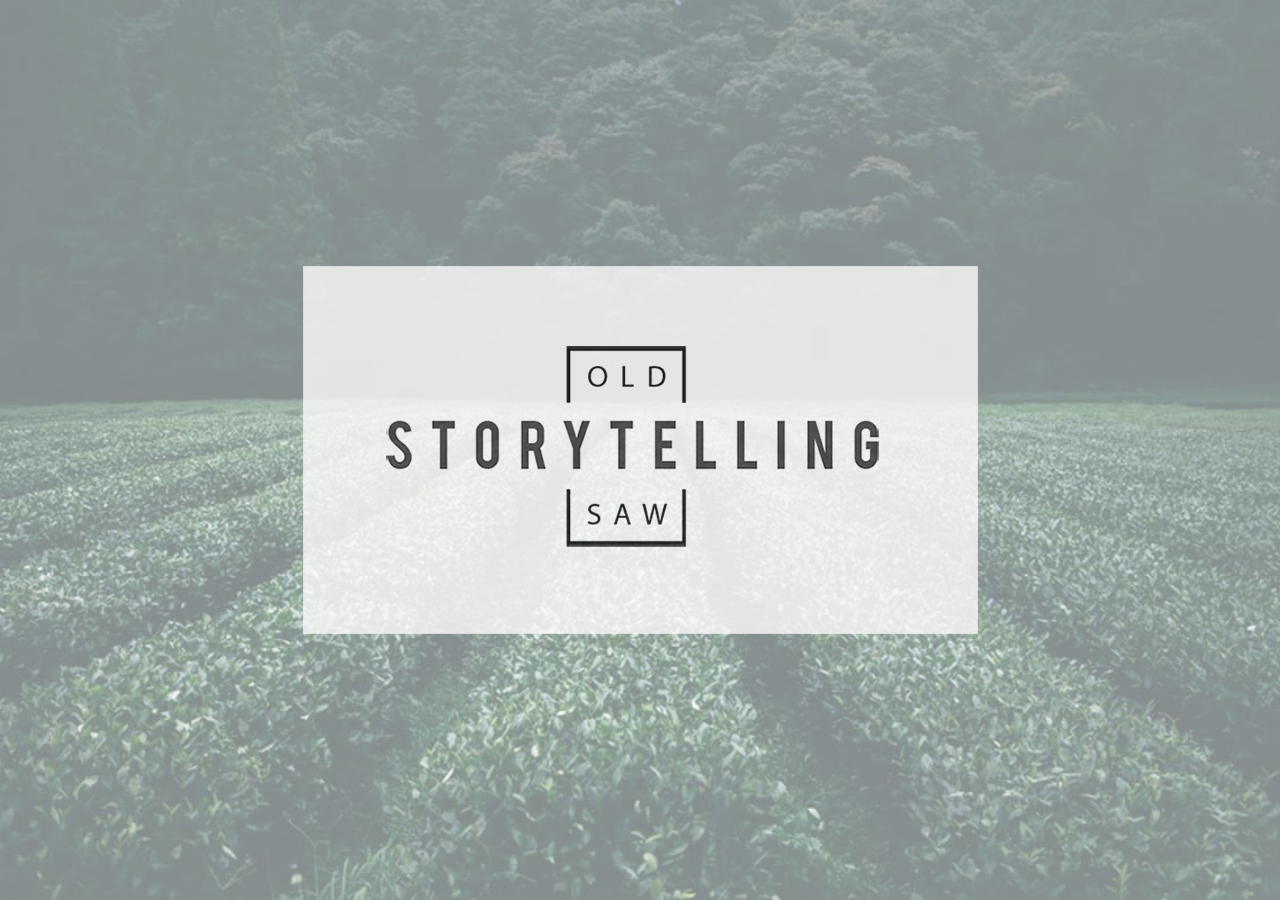
<file: Index.html>
<!DOCTYPE html>
<html lang="en">

<head>
    <meta charset="utf-8">
    <title>Old Saw Storytelling</title>
    <link rel="stylesheet" type="text/css" href="css.css">
    <link rel="icon" type="image/png" sizes="32x32" href="layout_images/favicon.ico">
    <link rel="stylesheet" type="text/css" href="http://gridsystemgenerator.com/download/gs01/uncompressed/css/960_12_5_5.css">
    <script src="javascript/jquery-1.11.3.min.js"></script>
    <script src="javascript/flexslider/jquery.flexslider-min.js"></script>
    <script src="javascript/script.js"></script>
</head>

<body>
    <div class="flexslider-container">
        <div class="flexslider">
            <ul class="slides">
                <li style="background-image: url(Images/greenfield.jpg);"></li>
                    
                        <li style="background-image: url(Images/car.jpg);"></li>
                        <li style="background-image: url(Images/sun.jpg);"></li>
            </ul>
        </div>
    </div>
    <a href="file:///Users/Nicole2014/Dropbox/CATO/Internet%20Publishing-%20CHRIS/IPUB1010-MAJORPROJECT-NicoleRedmond/gallery.html">
      <div id="Old-saw-logo-button">
      </div>
    </a>
</body>

</html>
</file>
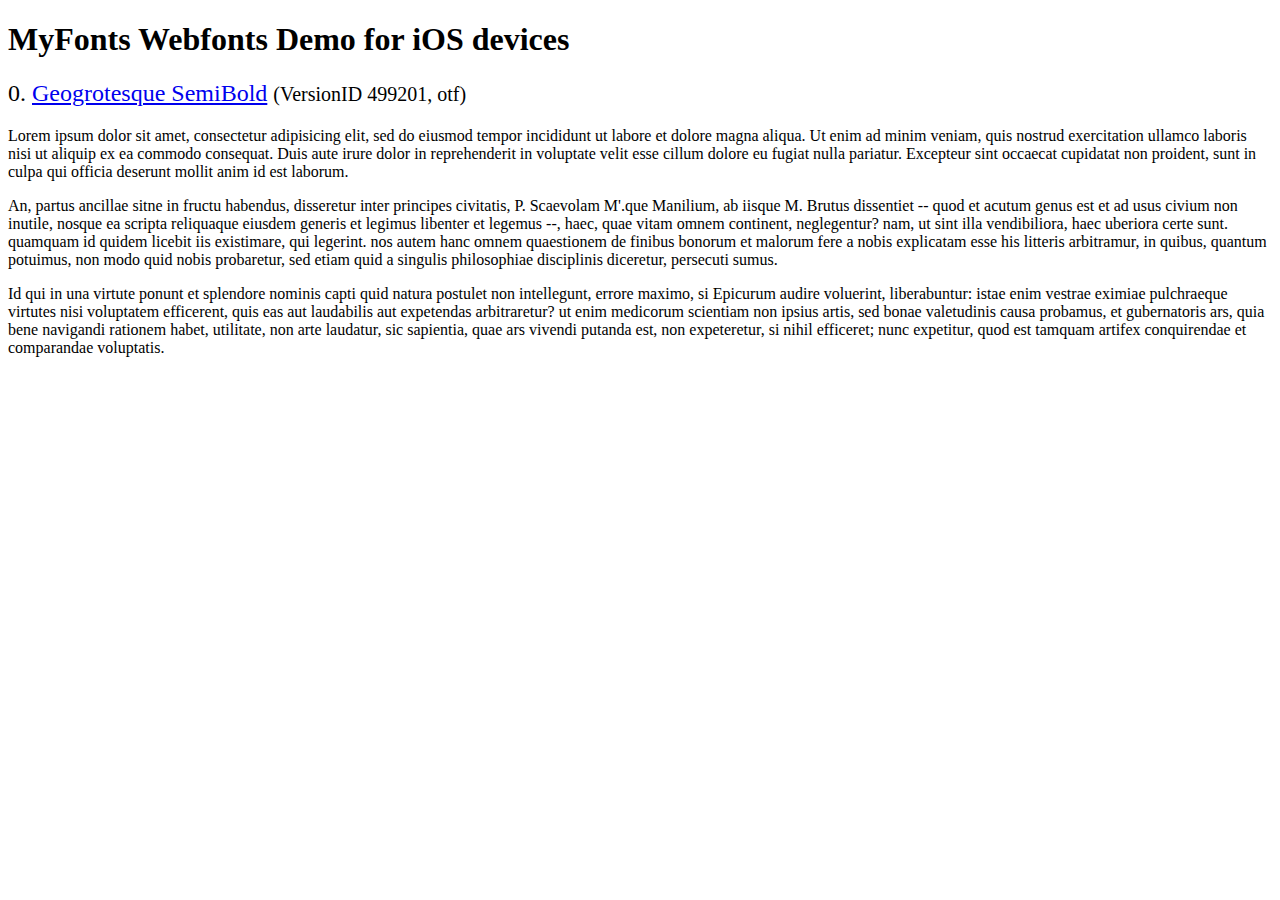
<file: javascript/flexslider/demo/fonts/webfonts/geo-semibold/svg/index.html>
<!DOCTYPE html>
<html>
<head>
<title>MyFonts Webfonts Demo for iOS devices</title>
<meta http-equiv="content-type" content="text/html; charset=utf-8" />

<style type="text/css" media="all">

	h2 {
		 font-weight:normal;
	}

		
	@font-face {
		font-family:"Geogrotesque-SemiBold";
		src:url("style_169898.svg#Geogrotesque-SemiBold") format("svg");
	}
	
	.webfont_0 {
		font-family: Geogrotesque-SemiBold;
	}
		
</style>

</head>

<body>

<h1>MyFonts Webfonts Demo for iOS devices</h1>


<h2>0. <span class='webfont_0'><a href='http://new.myfonts.com/search/style::169898/'>Geogrotesque SemiBold</a></span>
<small>(VersionID 499201, otf)</small>
</h2>

<p class='webfont_0'>Lorem ipsum dolor sit amet, consectetur adipisicing elit, sed do eiusmod tempor incididunt ut labore et dolore magna aliqua. Ut enim ad minim veniam, quis nostrud exercitation ullamco laboris nisi ut aliquip ex ea commodo consequat. Duis aute irure dolor in reprehenderit in voluptate velit esse cillum dolore eu fugiat nulla pariatur. Excepteur sint occaecat cupidatat non proident, sunt in culpa qui officia deserunt mollit anim id est laborum.</p>

<p class='webfont_0'>An, partus ancillae sitne in fructu habendus, disseretur inter principes civitatis, P. Scaevolam M'.que Manilium, ab iisque M. Brutus dissentiet -- quod et acutum genus est et ad usus civium non inutile, nosque ea scripta reliquaque eiusdem generis et legimus libenter et legemus --, haec, quae vitam omnem continent, neglegentur? nam, ut sint illa vendibiliora, haec uberiora certe sunt. quamquam id quidem licebit iis existimare, qui legerint. nos autem hanc omnem quaestionem de finibus bonorum et malorum fere a nobis explicatam esse his litteris arbitramur, in quibus, quantum potuimus, non modo quid nobis probaretur, sed etiam quid a singulis philosophiae disciplinis diceretur, persecuti sumus.</p>

<p class='webfont_0'>Id qui in una virtute ponunt et splendore nominis capti quid natura postulet non intellegunt, errore maximo, si Epicurum audire voluerint, liberabuntur: istae enim vestrae eximiae pulchraeque virtutes nisi voluptatem efficerent, quis eas aut laudabilis aut expetendas arbitraretur? ut enim medicorum scientiam non ipsius artis, sed bonae valetudinis causa probamus, et gubernatoris ars, quia bene navigandi rationem habet, utilitate, non arte laudatur, sic sapientia, quae ars vivendi putanda est, non expeteretur, si nihil efficeret; nunc expetitur, quod est tamquam artifex conquirendae et comparandae voluptatis.</p>




</body>
</html>
</file>
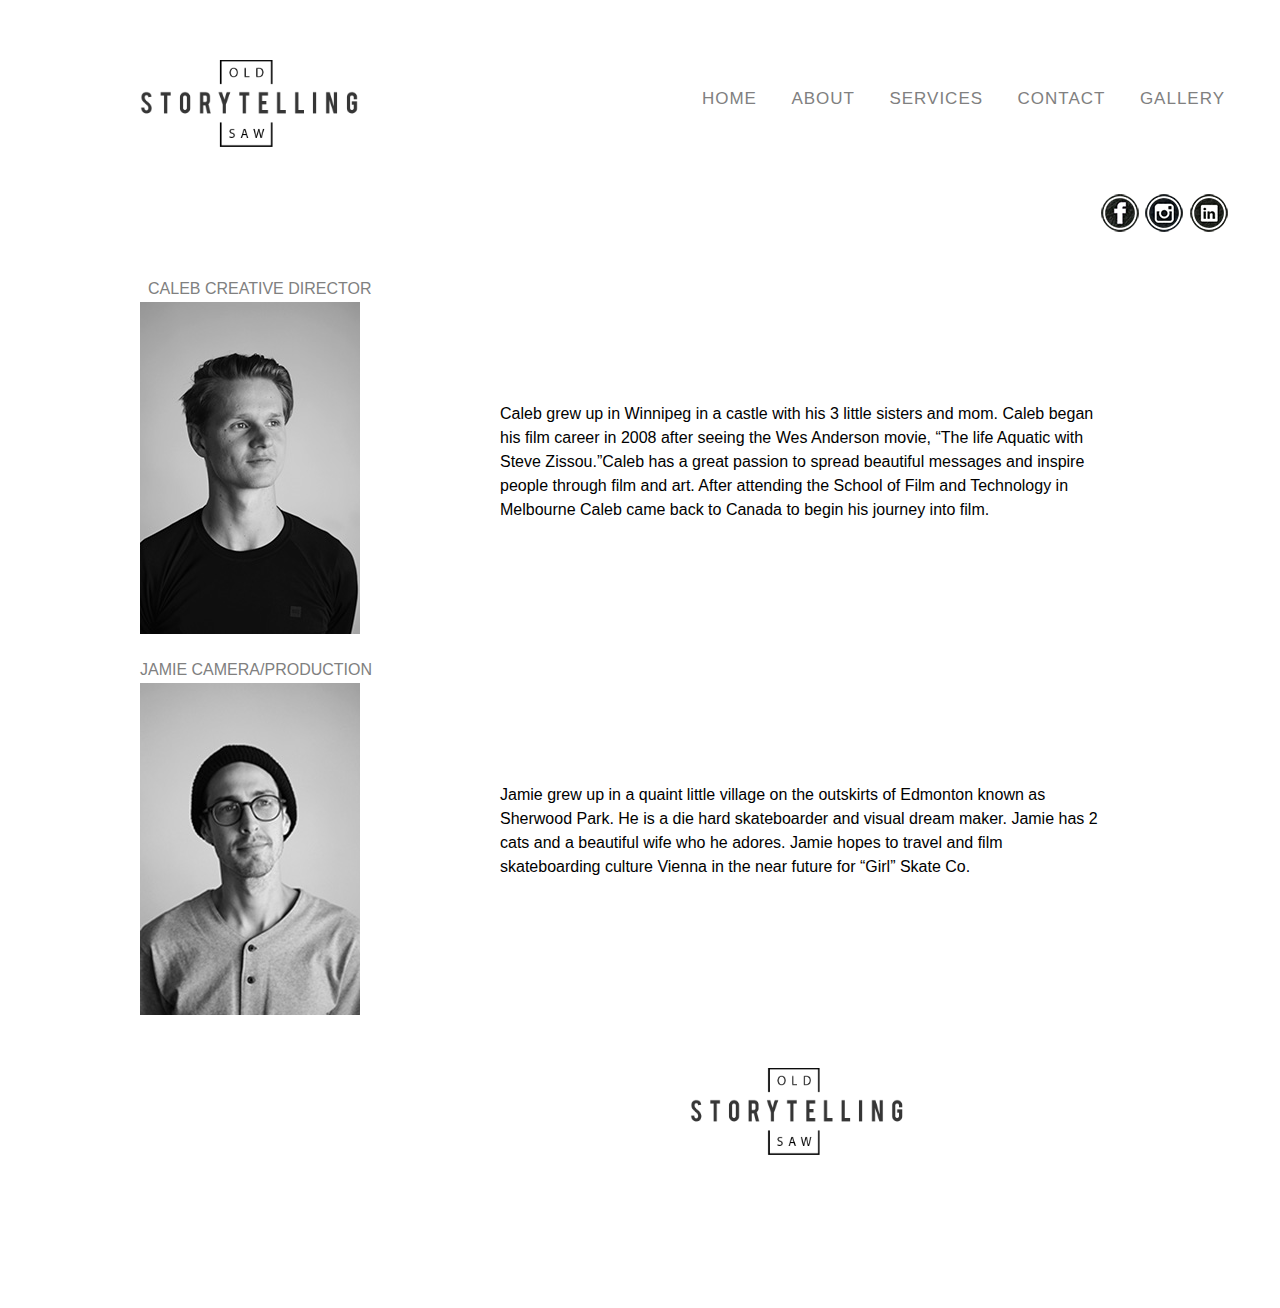
<file: About.html>
<!DOCTYPE html>
<html lang="en">

<head>
    <meta charset="utf-8">
    <title>OLD SAW STORYTELLING VIDEO COMPANY</title>
    <link rel="stylesheet" type="text/css" href="css.css">
    <link rel="icon" type="image/png" sizes="32x32" href="layout_images/favicon.ico">
</head>

<body>
    <div class="wrapper">
        <header id="header">
            <img id="Old-saw-logo" src="layout_images/download.png" alt="Old Saw Logo" />
            <div class="menu-nav">
                <ul>
                    <li><a href="index.html">Home</a></li>
                    <li><a href="about.html">About</a></li>
                    <li><a href="services.html">Services</a></li>
                    <li><a href="contact.html">Contact</a></li>
                    <li><a href="gallery.html">Gallery</a></li>
                </ul>
            </div>
            <!--.menu-nav-->
            <div class="span2" id="icons">
                <a href="https://www.facebook.com/" style="text-decoration:none"><img src="layout_images/facebook.png" alt="facebook" /></a>
                <a href="https://www.instagram.com/" style="text-decoration:none"><img src="layout_images/instagram.png" alt="instagram" /></a>
                <a href="https://www.linkedin.com/" style="text-decoration:none"><img src="layout_images/linkedin.png" alt="linkedin" /></a>
            </div>
            <!--.icons-->
        </header>
        <div id="employee-content" class="span12">
            <h1 id="h1caleb"> Caleb Creative Director</h1>
            <img id="Caleb" src="Images/caleb.jpg" alt="Caleb Portrait" />
            <p> Caleb grew up in Winnipeg in a castle with his 3 little sisters and mom. Caleb began his film career in 2008 after seeing the Wes Anderson movie, “The life Aquatic with Steve Zissou.”Caleb has a great passion to spread beautiful messages and inspire people through film and art. After attending the School of Film and Technology in Melbourne Caleb came back to Canada to begin his journey into film.
                <p>
                    <h2 id="h2jamie">Jamie Camera/Production</h2>
                    <img id="Jamie" src="Images/jamie.jpg" alt="jamie Portrait" />
                    <p>Jamie grew up in a quaint little village on the outskirts of Edmonton known as Sherwood Park. He is a die hard skateboarder and visual dream maker. Jamie has 2 cats and a beautiful wife who he adores. Jamie hopes to travel and film skateboarding culture Vienna in the near future for “Girl” Skate Co.
                        <p>
                            <img id="Old-saw-logo-bottom" src="layout_images/download.png" alt="Old Saw Logo" />
        </div>
        <!--span12-->
    </div>
    <!--.wrapper-->
</body>

</html>
</file>
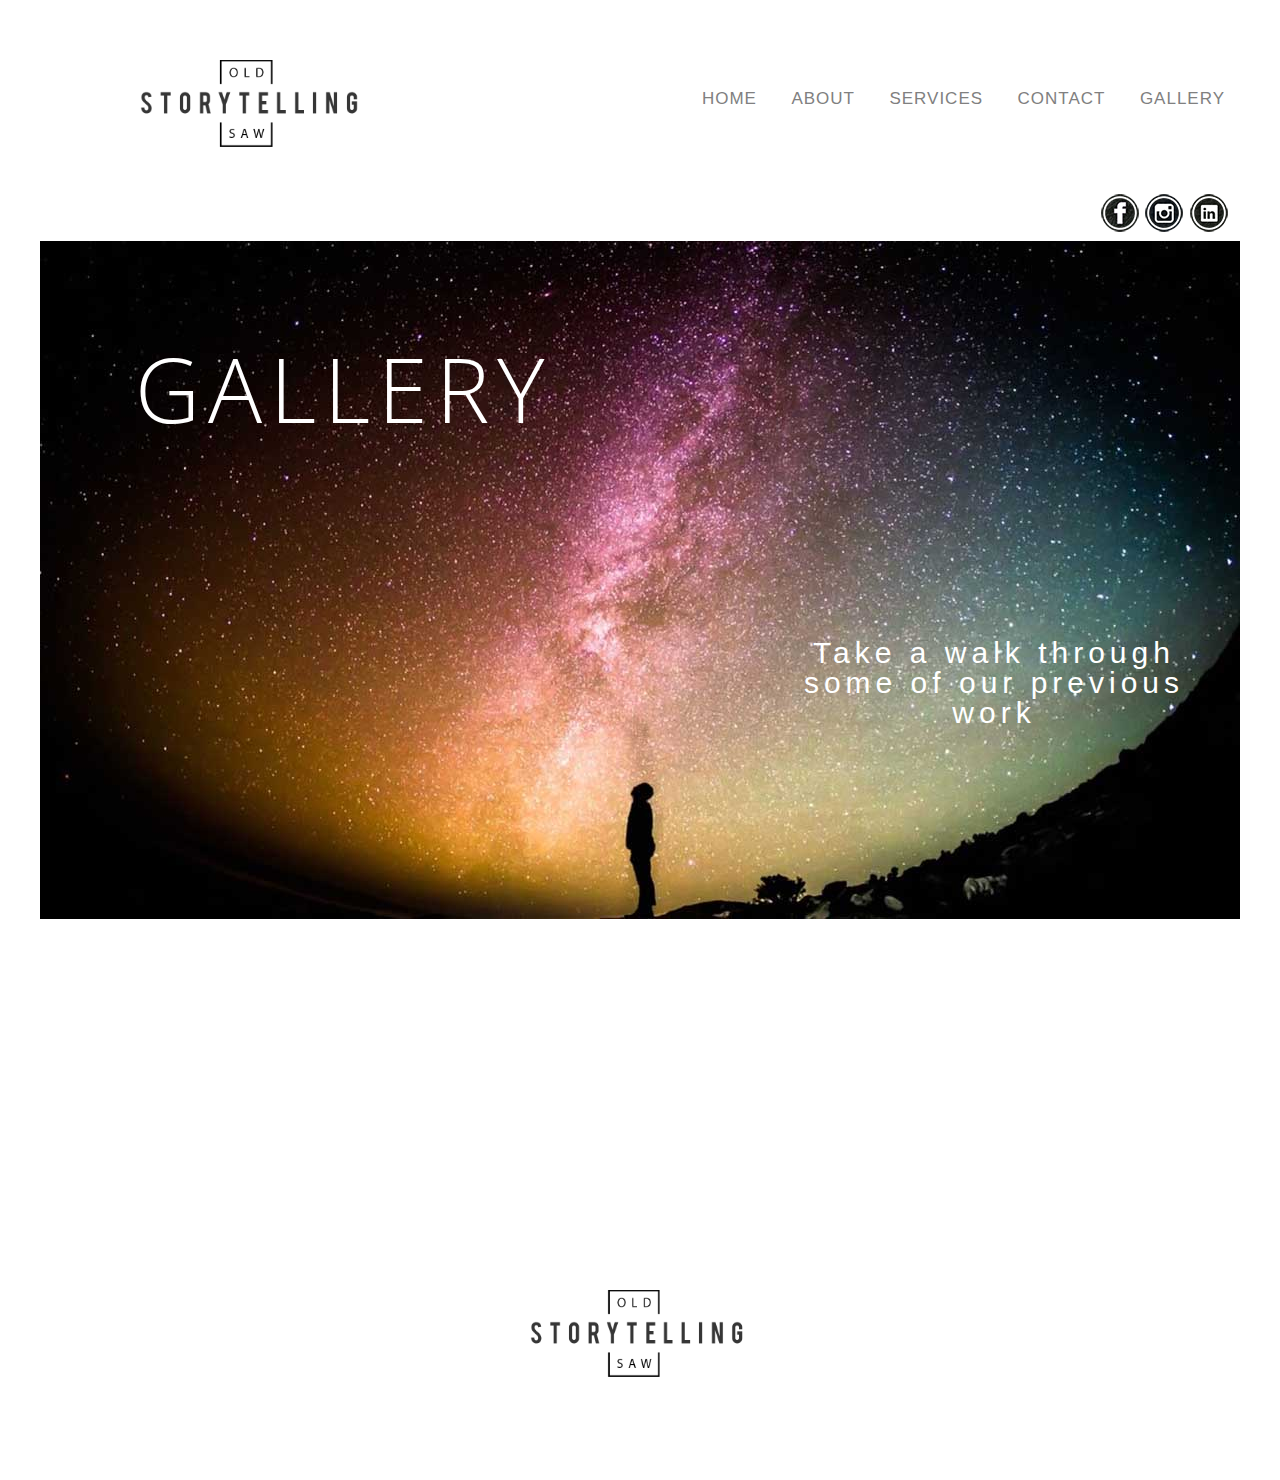
<file: Gallery.html>
<!DOCTYPE html>
<html lang="en">

<head>
    <meta charset="utf-8">
    <title>OLD SAW STORYTELLING VIDEO COMPANY</title>
    <link rel="stylesheet" type="text/css" href="css.css">
    <link rel="icon" type="image/png" sizes="32x32" href="layout_images/favicon.ico">
    <link href='https://fonts.googleapis.com/css?family=Open+Sans+Condensed:300,300italic,700' rel='stylesheet' type='text/css'>
</head>
<div class="wrapper">
    <header id="header">
        <img id="Old-saw-logo" src="layout_images/download.png" alt="Old Saw Logo" />
        <div class="menu-nav">
            <ul>
                <li><a href="index.html">Home</a></li>
                <li><a href="about.html">About</a></li>
                <li><a href="services.html">Services</a></li>
                <li><a href="contact.html">Contact</a></li>
                <li><a href="gallery.html">Gallery</a></li>
            </ul>
        </div>
        <!--.menu-nav-->
        <div class="span2" id="icons">
            <a href="https://www.facebook.com/" style="text-decoration:none"><img src="layout_images/facebook.png" alt="facebook" /></a>
            <a href="https://www.instagram.com/" style="text-decoration:none"><img src="layout_images/instagram.png" alt="instagram" /></a>
            <a href="https://www.linkedin.com/" style="text-decoration:none"><img src="layout_images/linkedin.png" alt="linkedin" /></a>
        </div>
        <!--.icons-->
    </header>

    <body>
        <img id="Sky" src="Images/sky (1).jpg" alt="Night Sky" />
        <h1 id="gallery">Gallery</h1>
        <h2 id="gallery-text">Take a walk through some of our previous work</h2>
        <div id="videos">
            <iframe width="370" height="235" src="https://www.youtube.com/embed/s2VzLn6DMCE?rel=0&modestbranding=1&autohide=1&showinfo=0&controls=0" frameborder="0" allowfullscreen></iframe>
            <iframe width="370" height="235" src="https://www.youtube.com/embed/mmllotLUU38?rel=0&modestbranding=1&autohide=1&showinfo=0&controls=0" frameborder="0" allowfullscreen></iframe>
            <iframe width="370" height="235" src="https://www.youtube.com/embed/6kLkNICTdgc?rel=0&modestbranding=1&autohide=1&showinfo=0&controls=0" frameborder="0" allowfullscreen></iframe>
        </div>
        <!--videos-->
        <img id="Old-saw-logo-bottom" src="layout_images/download.png" alt="Old Saw Logo" />
</div>
<!--.wrapper-->
</body>

</html>
</file>
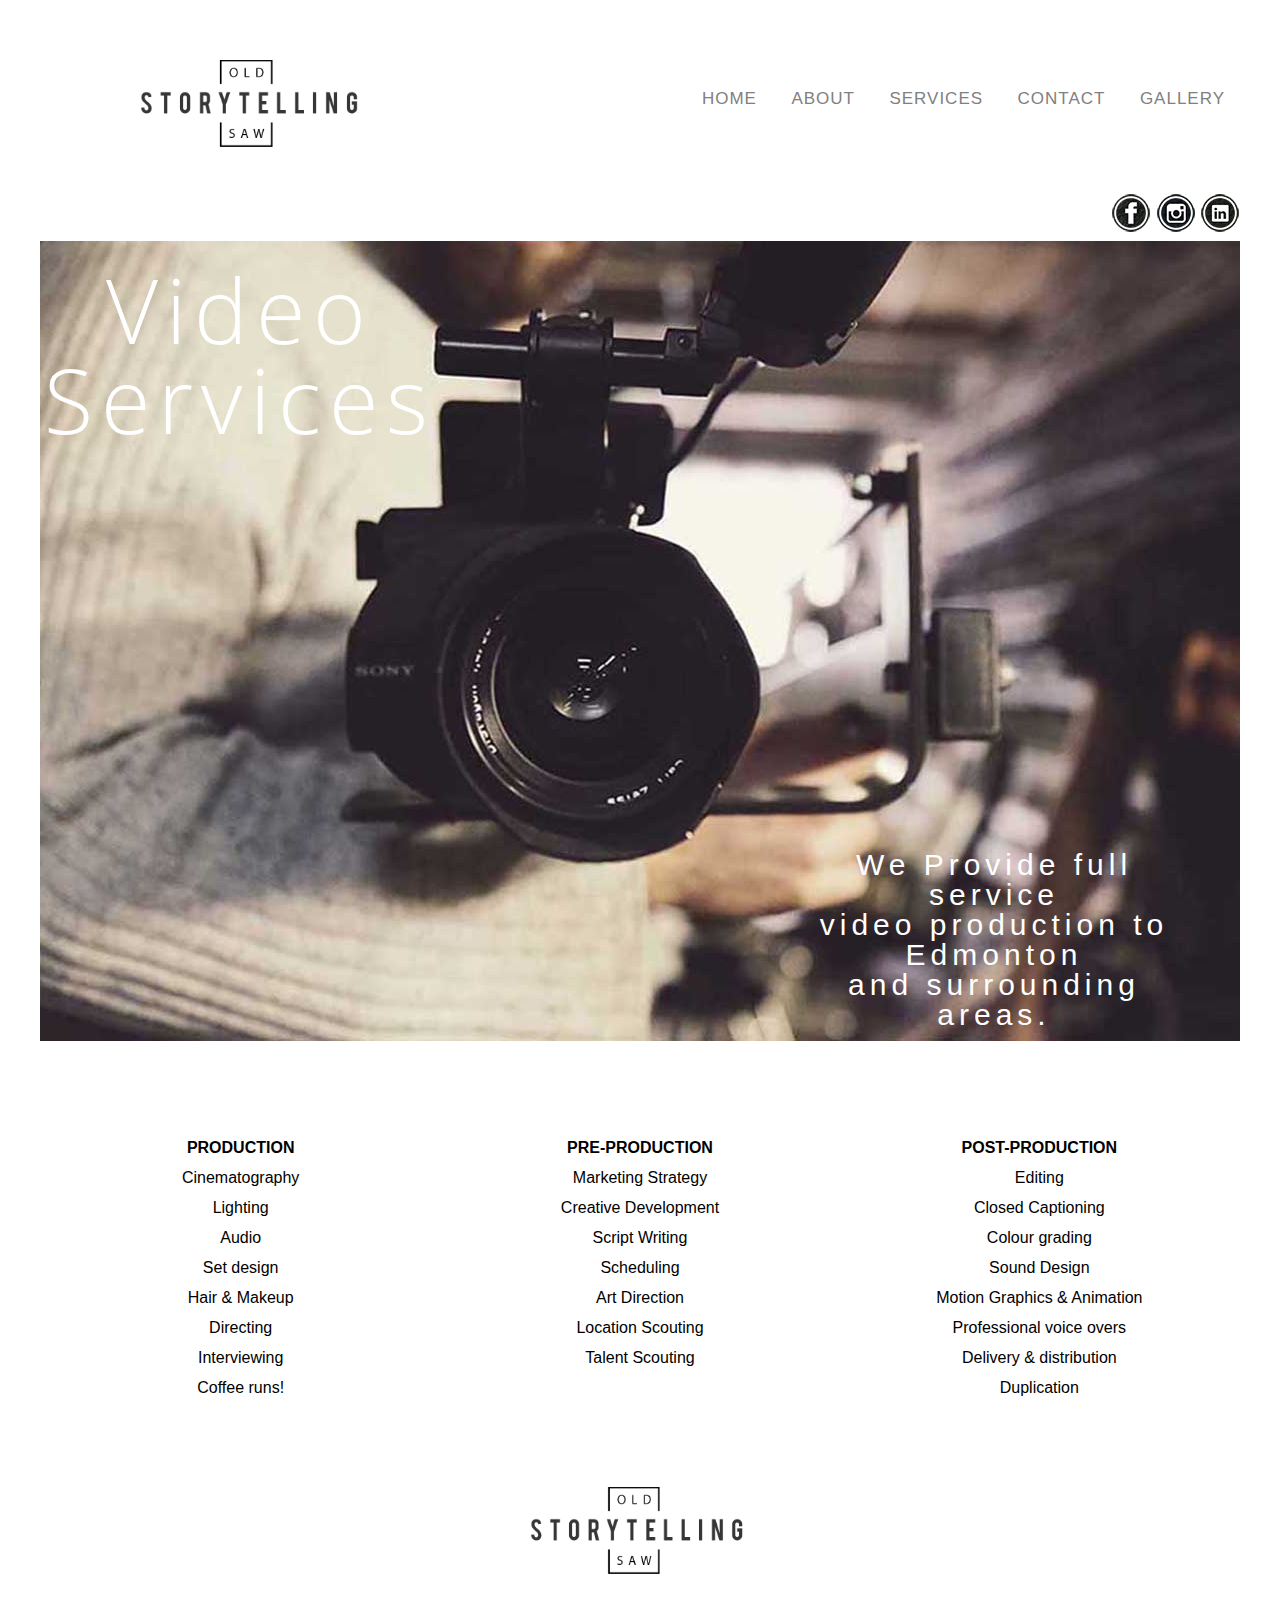
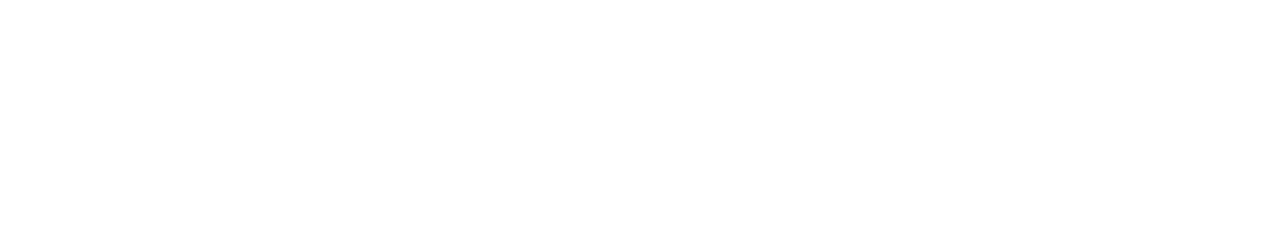
<file: Services.html>
<!DOCTYPE html>
<html lang="en">

<head>
    <meta charset="utf-8">
    <title>OLD SAW STORYTELLING VIDEO COMPANY</title>
    <link rel="stylesheet" type="text/css" href="css.css">
    <link rel="icon" type="image/png" sizes="32x32" href="layout_images/favicon.ico">
    <link href='https://fonts.googleapis.com/css?family=Open+Sans+Condensed:300,300italic,700' rel='stylesheet' type='text/css'>
</head>

<body>
    <div class="wrapper">
        <header id="header">
            <img id="Old-saw-logo" src="layout_images/download.png" alt="Old Saw Logo" />
            <div class="menu-nav">
                <ul>
                    <li><a href="index.html">Home</a></li>
                    <li><a href="about.html">About</a></li>
                    <li><a href="services.html">Services</a></li>
                    <li><a href="contact.html">Contact</a></li>
                    <li><a href="gallery.html">Gallery</a></li>
                </ul>
            </div>
            <!--.menu-nav-->
            <div id="icons">
                <a href="https://www.facebook.com/" style="text-decoration:none"><img src="layout_images/facebook.png" alt="facebook" /></a>
                <a href="https://www.instagram.com/" style="text-decoration:none"><img src="layout_images/instagram.png" alt="instagram" /></a>
                <a href="https://www.linkedin.com/" style="text-decoration:none"><img src="layout_images/linkedin.png" alt="linkedin" /></a>
            </div>
            <!--.icons-->
        </header>
        <img id="Camera" src="Images/camera (1).jpg" alt="Camera" />
       
        <h1 id="video-services">Video <br>Services</h1>
        <p id="service-text">We Provide full service
            <br> video production to Edmonton
            <br>and surrounding areas.</p>
            

<div id="end">
                        <p> <b>PRODUCTION</b>
                            <br>Cinematography
                            <br>Lighting
                            <br>Audio
                            <br>Set design
                            <br>Hair & Makeup
                            <br>Directing
                            <br>Interviewing
                            <br>Coffee runs!</p>
                          
                        <p>  <b>PRE-PRODUCTION</b>
                            <br>Marketing Strategy
                            <br>Creative Development
                            <br>Script Writing
                            <br>Scheduling
                            <br>Art Direction
                            <br>Location Scouting
                            <br>Talent Scouting</p> 
                          
                        <p> <b>POST-PRODUCTION</b>
                            <br>Editing
                            <br>Closed Captioning
                            <br>Colour grading
                            <br>Sound Design
                            <br>Motion Graphics & Animation
                            <br>Professional voice overs
                            <br>Delivery & distribution
                            <br>Duplication
                        </p>
    
    
</div>  
        <img id="Old-saw-logo-bottom-services" src="layout_images/download.png" alt="Old Saw Logo" />
    </div>
    <!--.wrapper-->
</body>

</html>
</file>
<file: css.css>
/* http://meyerweb.com/eric/tools/css/reset/ 
   v2.0 | 20110126
   License: none (public domain)
*/

html, body, div, span, applet, object, iframe,
h1, h2, h3, h4, h5, h6, p, blockquote, pre,
a, abbr, acronym, address, big, cite, code,
del, dfn, em, img, ins, kbd, q, s, samp,
small, strike, strong, sub, sup, tt, var,
 u, i, center,
dl, dt, dd, ol, ul, li,
fieldset, form, label, legend,
table, caption, tbody, tfoot, thead, tr, th, td,
article, aside, canvas, details, embed, 
figure, figcaption, footer, header, hgroup, 
menu, nav, output, ruby, section, summary,
time, mark, audio, video {
	margin: 0;
	padding: 0;
	border: 0;
	font-size: 100%;
	font: inherit;
	font-family:'Josefin Sans', sans-serif;
	vertical-align: baseline;

}
html, body {
	height: 100%;
}
/* HTML5 display-role reset for older browsers */
article, aside, details, figcaption, figure, 
footer, header, hgroup, menu, nav, section {
	display: block;
}
body {
	line-height: 1;
}
ol, ul {
	list-style: none;
}
blockquote, q {
	quotes: none;
}
blockquote:before, blockquote:after,
q:before, q:after {

	content: none;
}
table {
	border-collapse: collapse;
	border-spacing: 0;
	
}
   


/*Grid*/

.container {
	display:inline;
	width:940px;
	margin-left: auto;
	margin-right:auto;
	box-sizing: content-box;
	float: center;
}

.row {
	margin-left: 20px;
	
	}

.row::after {
	display:block;
	clear:both;
	
}

[class*="span"] {
	float:left;
	min-height: 1px;
	margin-left: 20px;
	box-sizing: bordered-box;

}

.span1{width:60px;}
.span2{width:140px;}
.span3{width:220px;}
.span4{width:300px;}
.span5{width:380px;}
.span6{width:460px;}
.span7{width:540px;}
.span8{width:620px;}
.span9{width:700px;}
.span10{width:780px;}
.span11{width:860px;}
.span12{width:960px;}

/*Navigation*/
#Old-saw-logo{
	padding-left: 100px;
	padding-top:
	width: 290px;
	height: 90px;
	
}
#header {
	background-color: white;
	overflow:none;
	color: grey;
	margin-top: 5%;
}

#header ul {
	list-style: none;
	margin: 0;
	float: right;
}

.menu-nav{
	float: right;
	padding-top: 30px;
	
}

.menu-nav li{
	display: inline;	
}

.menu-nav li a{
	display: inline;
	color: grey;
}

.menu-nav ul li a {
	display: inline-block;
	height: 20px;
	
	padding-left: 15px; 
	padding-right: 15px;
	color: grey;
	text-decoration: none;
	text-transform: uppercase;
	font-family: 'Josefin Sans', sans-serif;
	font-size:17px;
	letter-spacing: 1px;
	
}


.wrapper{
	max-width: 1200px;
	min-width: 859px;
	margin-right: auto;
	margin-left: auto;

}
.flexslider {
  margin: 0; 
  padding: 0; 
  width: 100%; 
  height: 100%; 
  border: 0px; 
  overflow: hidden;
}
.flexslider-container, 
.flexslider .slides, 
.flex-viewport {
    height: 100%;
}
.flexslider .slides > li { 
  background-position: center;
  height: 100%;
  width: 100%;
  /*display: none; */
  -webkit-backface-visibility: hidden;
  -webkit-background-size: cover;
  -moz-background-size: cover;
  -o-background-size: cover;
  background-size: cover;
}

/*INDEX*/

#Old-saw-logo-button{
	left: 0;
	right: 0;
    height: 368px;
    width: 675px;
    margin-left: auto;
    margin-right: auto; 
    margin-bottom: auto;
    margin-top: auto;
    top: 0;
    bottom: 0;
    position: absolute;
	z-index: 3;
	background-image: url("layout_images/oldsawbutton.png");
	opacity: 0.8;
}


/*ABOUT-Body*/

#icons{
	float: right;
	padding:40px 0 5px 0;
	display: block;
	overflow: none;
	clear:both;
}

#h1caleb{
padding-left: 8px;
padding-bottom: 5px;
text-transform: uppercase;
color: grey;

}

#h2jamie{
	clear:both;
	padding-bottom: 5px;
	text-transform: uppercase;
	color: grey;



}

#employee-content{
	padding-left: 80px;
	padding-top: 40px;
	display: inline;
	float:left;
	height: 1000px;
}


#employee-content p{
	display: inline;
	line-height: 1.5;
    margin-bottom: 20px;
    float: right;
    margin-left: 70px;
    width: 600px;
    padding-top: 100px;

}

#Caleb{
	float:left;
}


/*SERVICES-Body*/


#video-services{
	font-family: 'Open Sans Condensed', sans-serif;
	font-weight: 300;
	font-size: 90px;
	letter-spacing: 8px;
	position: relative;
	text-align: center;
	width: 400px;
	top: -780px;
	right:-0px;
	color: white;
}

#service-text{

	font-weight: 300;
	font-size: 30px;
	letter-spacing: 5px;
	position: relative;
	text-align: center;
	width: 400px;
	top: -374px;
	right:-754px;
	color: white;

}
#camera{
	max-width: 100%
	width: 1200px;
	height: 800px;
	
}
h2 h3 h4 p{
	display: inline;
float: left;
}



#end {
    background-color: white;
    border: thin solid #ffffff;
    box-sizing: bordered-box;
    margin-left: auto;
    margin-right: auto;
    width: auto;
    position: relative;
    bottom: 288px;


}

#end p {
    box-sizing: border-box;
    float: left;
    padding: 1em;
    width: 33.333%;
    line-height: 30px;
    text-align: center;
    
}
/*CONTACT-Body*/
#phone{
	max-width: 1200px;
	max-height: 678px;
	display: block;

}
#contact-us{
	font-family: 'Open Sans Condensed', sans-serif;
	font-weight: 300;
	font-size: 100px;
	letter-spacing: 5px;
	position: relative;
	text-align: center;
	width: 400px;
	top: -400px;
	right:-192px;
	color: white;

}

#address-content{
	font-weight: 300;
	font-size: 19px;
	letter-spacing: 1px;
	line-height: 20px;
	position: relative;
	text-align: left;
	width: 400px;
	top: -325px;
	right:-381px;
	color: white;

}

#phone-email{
	font-weight: 300;
	font-size: 19px;
	letter-spacing: 1px;
	line-height: 25px;
	position: relative;
	text-align: left;
	width: 400px;
	top: -276px;
	right:-381px;
	color: white;
}


/*FORM*/

#ourform{
	position: relative;
	top:-200px;

}


label{

	display:inline-block; 
	width: 120px;
	text-align:left;
	font-size: 20px;
	margin-left: 100px;
	line-height: 50px;
}

select
input [type="text"]
input [type="password"]
input [type="tel"]
{
	border: 1px solid #C723E7;
	padding: 6px 10px;
	min-width: 200px;
	border-radius: 3px;
}
.textarea {
	min-width: 400px;
	min-height: 100px;
	vertical-align: top;
	display:inline-block;
}
.input-wrapper{
	margin-bottom: 10px;
}

input[type="submit"]{
	margin-right: auto;
	margin-left: auto;
	width:120px;
	padding:0px 100px 0px 490px;
	border:1px;
	border-radius:3px;
	color:grey;
	text-transform: uppercase;
	text-align: auto;
	font-size: 18px;
	background-color: white;
	letter-spacing: 2px;

}

input[type="submit"]::after{
	display:block;
	content:">";
	color:white;
}

input[type="reset"]{
	margin-right: auto;
	margin-left: auto;
	width:120px;
	padding:0px 0px 0px 0px;
	border:1px;
	border-radius:3px;
	color:grey;
	text-transform: uppercase;
	text-align: auto;
	font-size: 18px;
	background-color: white;
	letter-spacing: 2px;
	
}

input[type="reset"]::after{
	display:block;
	content:">";
	color:grey;
	}


form input{
	width:900px;
	border-top: none;
	border-left: none; 
	border-right: none
}



/*Gallery*/


	#gallery{
	font-family: 'Open Sans Condensed', sans-serif;
	font-weight: 300;
	font-size: 90px;
	letter-spacing: 8px;
	position: relative;
	text-align: center;
	width: 400px;
	top: -579px;
	right:-95px;
	color: white;
	text-transform: uppercase;
}


#gallery-text{

	font-weight: 300;
	font-size: 30px;
	letter-spacing: 5px;
	position: relative;
	text-align: center;
	width: 400px;
	top: -374px;
	right:-754px;
	color: white;

}

#videos{
	position: relative;
	top: -152px;
	right:-14px;
}

#videos iframe{
	padding-right: 27px;
}





#Old-saw-logo-bottom{
	
	width: 220px;
	height: 90px;
	display: block;
	position: relative;
	margin-right: auto;
	margin-left: auto;
	margin-bottom: 50px;
	top:-100px;
	padding-top: 50px;

}




#Old-saw-logo-bottom-services{
	
	width: 220px;
	height: 90px;
	display: block;
	position: relative;
	margin-right: auto;
	margin-left: auto;
	margin-bottom: 50px;
	top:-270px;
	padding-top: 50px;
</file>
